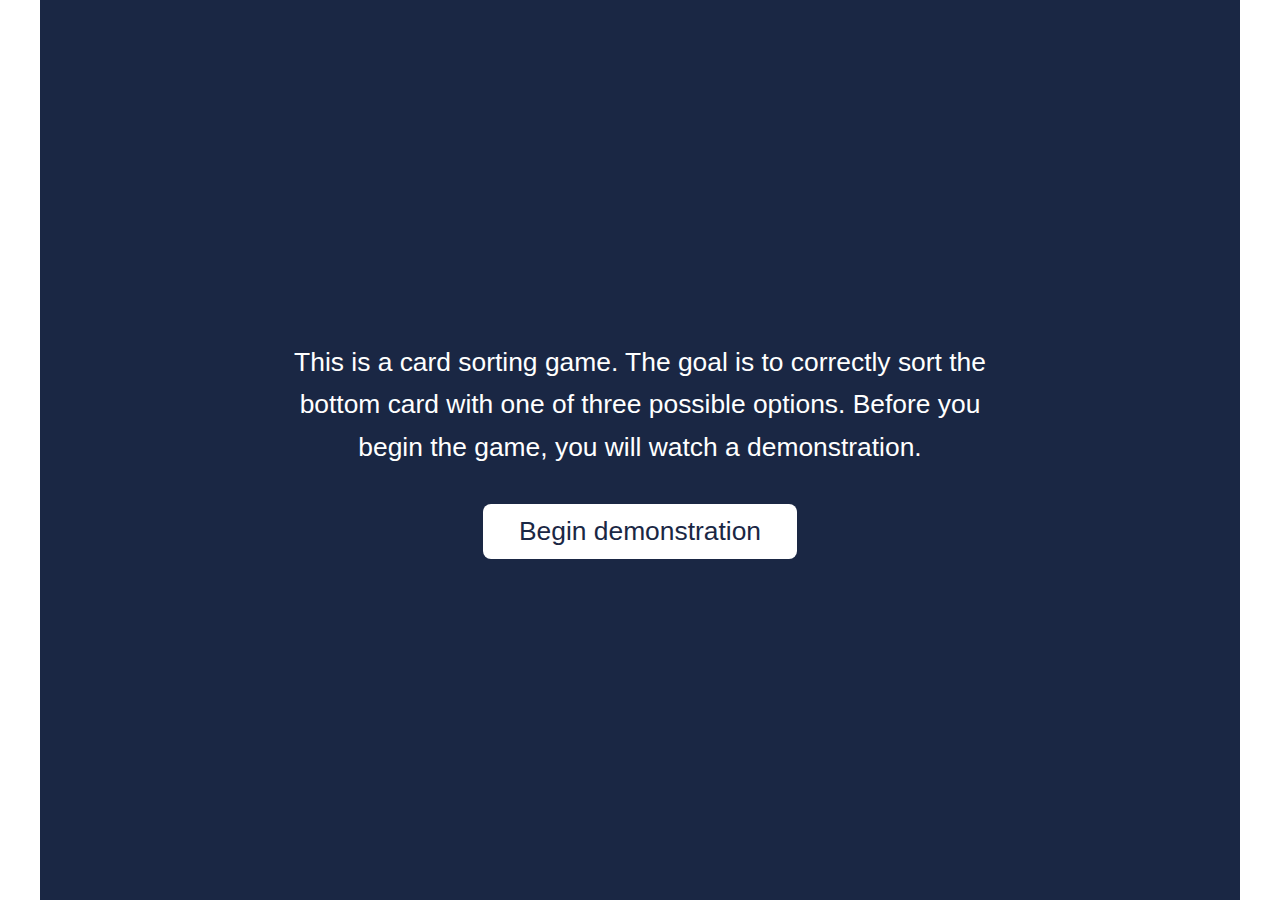
<file: codebase/index.html>
<!DOCTYPE html>
<html lang="en">
<head>
    <meta charset="UTF-8">
    <meta name="viewport" content="width=device-width, initial-scale=1.0">
    <title>Card Sorting Game</title>
    <link rel="stylesheet" href="styles.css">
</head>
<body>
    <div class="game-area">

        <!-- Instruction overlay (visible at start; text set by app.js from config) -->
        <div id="instruction-overlay">
            <p class="instruction-text"></p>
            <button class="begin-btn">Begin demonstration</button>
        </div>

        <!-- Transition overlay (hidden until demo ends; text set by app.js) -->
        <div id="transition-overlay" style="display:none;">
            <p class="instruction-text"></p>
            <button class="begin-btn">Continue</button>
        </div>

        <!-- Transfer transition overlay (hidden until card sort ends; text set by app.js) -->
        <div id="transfer-transition-overlay" style="display:none;">
            <p class="instruction-text"></p>
            <button class="begin-btn">Continue</button>
        </div>

        <!-- Cards and overlays are generated dynamically by JS -->

    </div>

    <!-- Load order: config → shared helpers → trial logic → phase UIs → orchestrator -->
    <script src="config.js"></script>
    <script src="shared_ui.js"></script>
    <script src="trial_logic.js"></script>
    <script src="demo_ui.js"></script>
    <script src="card_sort_ui.js"></script>
    <script src="transfer_ui.js"></script>
    <script src="app.js"></script>
</body>
</html>
</file>
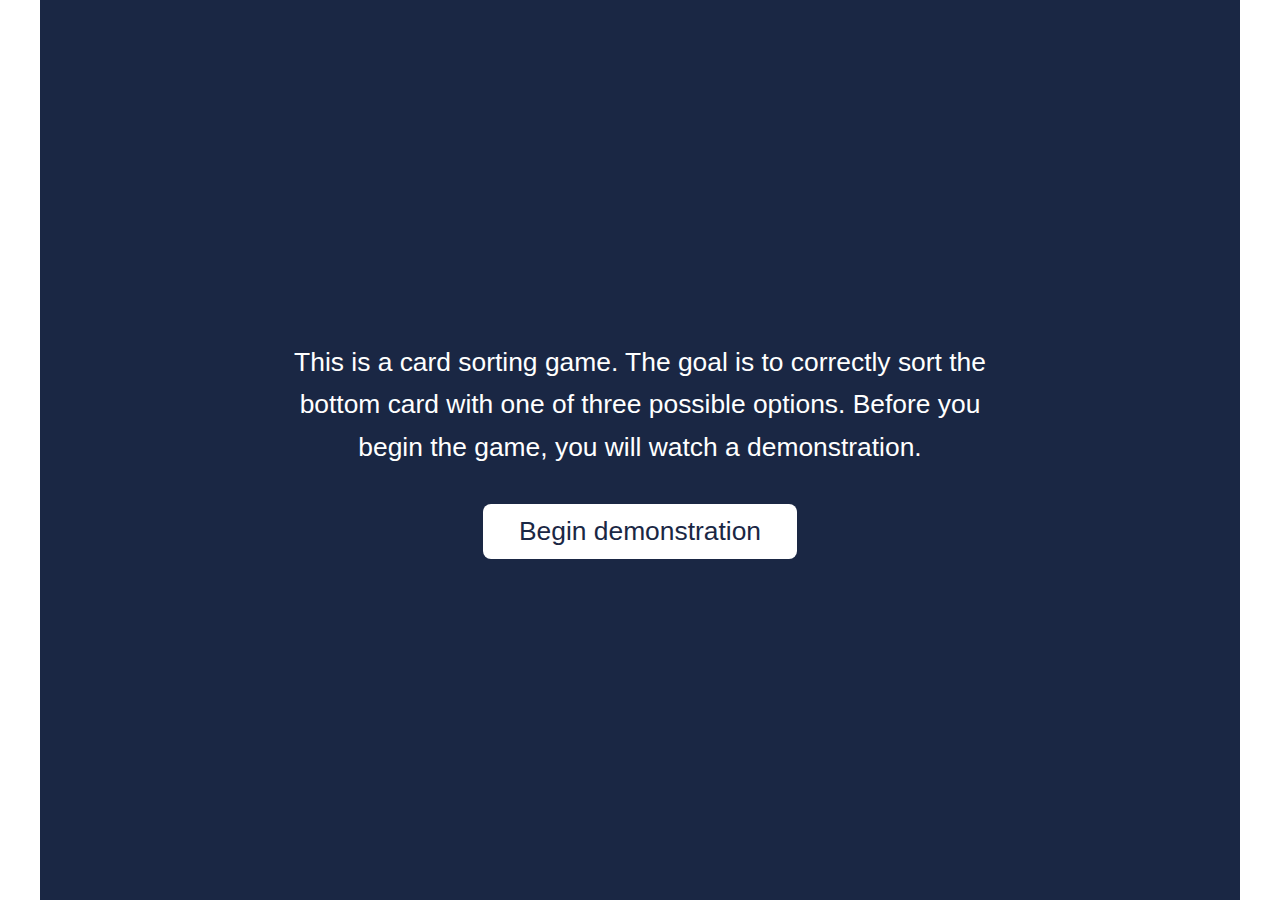
<file: demonstration_phase/index.html>
<!DOCTYPE html>
<html lang="en">
<head>
    <meta charset="UTF-8">
    <meta name="viewport" content="width=device-width, initial-scale=1.0">
    <title>Card Sorting Game</title>
    <link rel="stylesheet" href="styles.css">
</head>
<body>
    <div class="game-area">

        <!-- Instruction overlay (visible at start) -->
        <div id="instruction-overlay">
            <p class="instruction-text">
                This is a card sorting game. The goal is to correctly sort the
                bottom card with one of three possible options. Before you begin
                the game, you will watch a demonstration.
            </p>
            <button class="begin-btn">Begin demonstration</button>
        </div>

        <!-- Transition overlay (hidden until demo ends) -->
        <div id="transition-overlay" style="display:none;">
            <p class="instruction-text">
                Now its your turn! Click the correct card match for the card
                at the bottom.
            </p>
            <button class="begin-btn">Continue</button>
        </div>

        <!-- Transfer transition overlay (hidden until card sort ends) -->
        <div id="transfer-transition-overlay" style="display:none;">
            <p class="instruction-text">
                New Task! Now, you will see three cards. 
                Your task is to move the correct card into the leftmost position. 
                Once you have arranged the cards,
                click the "Submit Order" button.
            </p>
            <button class="begin-btn">Continue</button>
        </div>

        <!-- Cards and overlays are generated dynamically by JS -->

    </div>

    <!-- Load order: config → shared helpers → trial logic → phase UIs → orchestrator -->
    <script src="config.js"></script>
    <script src="shared_ui.js"></script>
    <script src="trial_logic.js"></script>
    <script src="demo_ui.js"></script>
    <script src="card_sort_ui.js"></script>
    <script src="transfer_ui.js"></script>
    <script src="app.js"></script>
</body>
</html>
</file>
<file: codebase/styles.css>
/* ============================================================
   Card Sorting Demo – Demonstration Phase
   Static layout & card appearance
   ============================================================ */

*, *::before, *::after {
    margin: 0;
    padding: 0;
    box-sizing: border-box;
}

/* --- Design tokens --- */
:root {
    --bg-navy:           #1a2744;
    --card-bg:           #ffffff;
    --card-border-color: transparent;
    --card-border-width: 0px;
    --card-radius:       12px;
    --card-width:        13%;

    --color-red:   #ef4444;
    --color-blue:  #4a8ce8;
    --color-green: #2ecc71;
}

html, body {
    width: 100%;
    height: 100%;
    overflow: hidden;
    background: #ffffff;
    display: flex;
    align-items: center;
    justify-content: center;
}

/* === Fixed 4:3 game area, letterboxed within viewport === */

.game-area {
    position: relative;
    aspect-ratio: 4 / 3;
    background: var(--bg-navy);

    /*  Fill as much of the viewport as possible while staying 4:3.
        At wide screens height is the limit; at tall screens width is.  */
    width:  min(100vw, calc(100vh * 4 / 3));
    height: min(100vh, calc(100vw * 3 / 4));

    /* Allow cqw units inside for proportional sizing */
    container-type: inline-size;
}

/* === Card base === */

.card {
    position: absolute;
    width: var(--card-width);
    aspect-ratio: 3 / 4;
    background: var(--card-bg);
    border: var(--card-border-width) solid var(--card-border-color);
    border-radius: var(--card-radius);
    display: flex;
    align-items: center;
    justify-content: center;
}

/* === Fixed slot positions (percentage of game area) === */

.choice-slot-0    { left: 38%;   top: 14.5%; }
.choice-slot-1    { left: 59.5%; top: 14.5%; }
.choice-slot-2    { left: 81%;   top: 14.5%; }
.incidental-slot  { left: 22%;   top: 14.5%; }   /* left of slot 0, used by teleport */
.stimulus-slot    { left: 6%;    top: 62.5%; }

/* === Shape container inside each card === */

.shapes {
    display: flex;
    flex-direction: column;
    align-items: center;
    gap: 0.6cqw;
    width: 78%;
}

.shape-row {
    display: flex;
    justify-content: center;
    gap: 0.8cqw;
    width: 100%;
}

/* Individual SVG shape element */
.shape {
    display: block;
    height: auto;
}

/* Shape size varies by count to match reference proportions */
.count-1 .shape { width: 55%; }
.count-2 .shape { width: 42%; }
.count-3 .shape { width: 38%; }

/* === Pedagogical glow (used during demo incidental slide) === */

.card.pedagogical-glow {
    box-shadow: 0 0 18px 6px rgba(255, 215, 0, 0.85);
    z-index: 10;
}

/* === Shape fill colours (set on the card, inherited by SVG children) === */

.color-red   polygon,
.color-red   circle  { fill: var(--color-red); }

.color-blue  polygon,
.color-blue  circle  { fill: var(--color-blue); }

.color-green polygon,
.color-green circle  { fill: var(--color-green); }

/* === Persistent rule label (above choice cards during trials) === */

#rule-label {
    position: absolute;
    /* Horizontally centred over the choice card row (38% … 94%) → midpoint 66% */
    left: 66%;
    transform: translateX(-50%);
    top: 5%;
    z-index: 10;
    color: #ffffff;
    font-family: -apple-system, BlinkMacSystemFont, 'Segoe UI', sans-serif;
    font-size: 2.2cqw;
    text-align: center;
    white-space: nowrap;
}

/* === Instruction overlay === */

#instruction-overlay {
    position: absolute;
    inset: 0;
    display: flex;
    flex-direction: column;
    align-items: center;
    justify-content: center;
    z-index: 10;
}

.instruction-text {
    color: #ffffff;
    font-family: -apple-system, BlinkMacSystemFont, 'Segoe UI', sans-serif;
    font-size: 2.2cqw;
    text-align: center;
    line-height: 1.6;
    max-width: 60%;
}

.begin-btn {
    margin-top: 3cqw;
    padding: 1cqw 3cqw;
    font-size: 2.2cqw;
    font-family: -apple-system, BlinkMacSystemFont, 'Segoe UI', sans-serif;
    background: #ffffff;
    color: var(--bg-navy);
    border: none;
    border-radius: 8px;
    cursor: pointer;
}

.begin-btn:hover {
    background: #e5e7eb;
}

/* === Transition overlay (same pattern as instruction overlay) === */

#transition-overlay {
    position: absolute;
    inset: 0;
    display: flex;
    flex-direction: column;
    align-items: center;
    justify-content: center;
    z-index: 10;
}

/* === Done overlay === */

#done-overlay {
    position: absolute;
    inset: 0;
    display: flex;
    flex-direction: column;
    align-items: center;
    justify-content: center;
    z-index: 10;
}

/* === Card Sort Phase — interactive cards === */

.card.clickable {
    cursor: pointer;
}

.card.clickable:hover {
    outline: 3px solid rgba(255, 255, 255, 0.4);
    outline-offset: 2px;
}

/* Feedback outlines */
.card.card-correct {
    outline: 5px solid #22c55e;
    outline-offset: 2px;
}

.card.card-incorrect {
    outline: 5px solid #ef4444;
    outline-offset: 2px;
}

/* Feedback icon (checkmark / X) centered on the card */
.feedback-icon {
    position: absolute;
    inset: 0;
    display: flex;
    align-items: center;
    justify-content: center;
    font-size: 5cqw;
    font-weight: bold;
    pointer-events: none;
    z-index: 5;
}

.card-correct .feedback-icon {
    color: #22c55e;
}

.card-incorrect .feedback-icon {
    color: #ef4444;
}

/* ============================================================
   Transfer Phase
   ============================================================ */

/* --- Transfer transition overlay (same pattern as others) --- */

#transfer-transition-overlay {
    position: absolute;
    inset: 0;
    display: flex;
    flex-direction: column;
    align-items: center;
    justify-content: center;
    z-index: 10;
}

/* --- Centered card slots for the transfer phase --- */

.transfer-slot-0 { left: 22%;   top: 35%; }
.transfer-slot-1 { left: 43.5%; top: 35%; }
.transfer-slot-2 { left: 65%;   top: 35%; }

/* --- Persistent instruction label above transfer cards --- */

#transfer-label {
    position: absolute;
    left: 50%;
    transform: translateX(-50%);
    top: 22%;
    z-index: 10;
    color: #ffffff;
    font-family: -apple-system, BlinkMacSystemFont, 'Segoe UI', sans-serif;
    font-size: 2.2cqw;
    text-align: center;
    white-space: nowrap;
}

/* --- Drag visual states --- */

.card.draggable {
    cursor: grab;
    user-select: none;
    touch-action: none;
}

.card.dragging {
    cursor: grabbing;
    z-index: 20;
    opacity: 0.85;
}

/* --- Submit button --- */

#submit-btn {
    position: absolute;
    left: 50%;
    transform: translateX(-50%);
    top: 75%;
    padding: 1cqw 3cqw;
    font-size: 2cqw;
    font-family: -apple-system, BlinkMacSystemFont, 'Segoe UI', sans-serif;
    background: #ffffff;
    color: var(--bg-navy);
    border: none;
    border-radius: 8px;
    cursor: pointer;
    z-index: 5;
}

#submit-btn:hover:not(:disabled) {
    background: #e5e7eb;
}

#submit-btn:disabled {
    opacity: 0.5;
    cursor: default;
}

/* ============================================================
   Results display (done screen)
   ============================================================ */

.results-table {
    margin-top: 2cqw;
    border-collapse: collapse;
    color: #ffffff;
    font-family: -apple-system, BlinkMacSystemFont, 'Segoe UI', sans-serif;
    font-size: 1.6cqw;
}

.results-table td {
    padding: 0.4cqw 1.2cqw;
}

.results-table td:first-child {
    text-align: right;
    opacity: 0.8;
}

.results-table td:last-child {
    text-align: left;
    font-weight: 600;
}

#download-csv-btn {
    margin-top: 2.5cqw;
    padding: 1cqw 3cqw;
    font-size: 1.8cqw;
    font-family: -apple-system, BlinkMacSystemFont, 'Segoe UI', sans-serif;
    background: #ffffff;
    color: var(--bg-navy);
    border: none;
    border-radius: 8px;
    cursor: pointer;
}

#download-csv-btn:hover {
    background: #e5e7eb;
}
</file>
<file: demonstration_phase/styles.css>
/* ============================================================
   Card Sorting Demo – Demonstration Phase
   Static layout & card appearance
   ============================================================ */

*, *::before, *::after {
    margin: 0;
    padding: 0;
    box-sizing: border-box;
}

/* --- Design tokens --- */
:root {
    --bg-navy:           #1a2744;
    --card-bg:           #ffffff;
    --card-border-color: transparent;
    --card-border-width: 0px;
    --card-radius:       12px;
    --card-width:        13%;

    --color-red:   #ef4444;
    --color-blue:  #4a8ce8;
    --color-green: #2ecc71;
}

html, body {
    width: 100%;
    height: 100%;
    overflow: hidden;
    background: #ffffff;
    display: flex;
    align-items: center;
    justify-content: center;
}

/* === Fixed 4:3 game area, letterboxed within viewport === */

.game-area {
    position: relative;
    aspect-ratio: 4 / 3;
    background: var(--bg-navy);

    /*  Fill as much of the viewport as possible while staying 4:3.
        At wide screens height is the limit; at tall screens width is.  */
    width:  min(100vw, calc(100vh * 4 / 3));
    height: min(100vh, calc(100vw * 3 / 4));

    /* Allow cqw units inside for proportional sizing */
    container-type: inline-size;
}

/* === Card base === */

.card {
    position: absolute;
    width: var(--card-width);
    aspect-ratio: 3 / 4;
    background: var(--card-bg);
    border: var(--card-border-width) solid var(--card-border-color);
    border-radius: var(--card-radius);
    display: flex;
    align-items: center;
    justify-content: center;
}

/* === Fixed slot positions (percentage of game area) === */

.choice-slot-0    { left: 38%;   top: 14.5%; }
.choice-slot-1    { left: 59.5%; top: 14.5%; }
.choice-slot-2    { left: 81%;   top: 14.5%; }
.incidental-slot  { left: 22%;   top: 14.5%; }   /* left of slot 0, used by teleport */
.stimulus-slot    { left: 6%;    top: 62.5%; }

/* === Shape container inside each card === */

.shapes {
    display: flex;
    flex-direction: column;
    align-items: center;
    gap: 0.6cqw;
    width: 78%;
}

.shape-row {
    display: flex;
    justify-content: center;
    gap: 0.8cqw;
    width: 100%;
}

/* Individual SVG shape element */
.shape {
    display: block;
    height: auto;
}

/* Shape size varies by count to match reference proportions */
.count-1 .shape { width: 55%; }
.count-2 .shape { width: 42%; }
.count-3 .shape { width: 38%; }

/* === Shape fill colours (set on the card, inherited by SVG children) === */

.color-red   polygon,
.color-red   circle  { fill: var(--color-red); }

.color-blue  polygon,
.color-blue  circle  { fill: var(--color-blue); }

.color-green polygon,
.color-green circle  { fill: var(--color-green); }

/* === Persistent rule label (above choice cards during trials) === */

#rule-label {
    position: absolute;
    /* Horizontally centred over the choice card row (38% … 94%) → midpoint 66% */
    left: 66%;
    transform: translateX(-50%);
    top: 5%;
    z-index: 10;
    color: #ffffff;
    font-family: -apple-system, BlinkMacSystemFont, 'Segoe UI', sans-serif;
    font-size: 2.2cqw;
    text-align: center;
    white-space: nowrap;
}

/* === Instruction overlay === */

#instruction-overlay {
    position: absolute;
    inset: 0;
    display: flex;
    flex-direction: column;
    align-items: center;
    justify-content: center;
    z-index: 10;
}

.instruction-text {
    color: #ffffff;
    font-family: -apple-system, BlinkMacSystemFont, 'Segoe UI', sans-serif;
    font-size: 2.2cqw;
    text-align: center;
    line-height: 1.6;
    max-width: 60%;
}

.begin-btn {
    margin-top: 3cqw;
    padding: 1cqw 3cqw;
    font-size: 2.2cqw;
    font-family: -apple-system, BlinkMacSystemFont, 'Segoe UI', sans-serif;
    background: #ffffff;
    color: var(--bg-navy);
    border: none;
    border-radius: 8px;
    cursor: pointer;
}

.begin-btn:hover {
    background: #e5e7eb;
}

/* === Transition overlay (same pattern as instruction overlay) === */

#transition-overlay {
    position: absolute;
    inset: 0;
    display: flex;
    flex-direction: column;
    align-items: center;
    justify-content: center;
    z-index: 10;
}

/* === Done overlay === */

#done-overlay {
    position: absolute;
    inset: 0;
    display: flex;
    flex-direction: column;
    align-items: center;
    justify-content: center;
    z-index: 10;
}

/* === Card Sort Phase — interactive cards === */

.card.clickable {
    cursor: pointer;
}

.card.clickable:hover {
    outline: 3px solid rgba(255, 255, 255, 0.4);
    outline-offset: 2px;
}

/* Feedback outlines */
.card.card-correct {
    outline: 5px solid #22c55e;
    outline-offset: 2px;
}

.card.card-incorrect {
    outline: 5px solid #ef4444;
    outline-offset: 2px;
}

/* Feedback icon (checkmark / X) centered on the card */
.feedback-icon {
    position: absolute;
    inset: 0;
    display: flex;
    align-items: center;
    justify-content: center;
    font-size: 5cqw;
    font-weight: bold;
    pointer-events: none;
    z-index: 5;
}

.card-correct .feedback-icon {
    color: #22c55e;
}

.card-incorrect .feedback-icon {
    color: #ef4444;
}

/* ============================================================
   Transfer Phase
   ============================================================ */

/* --- Transfer transition overlay (same pattern as others) --- */

#transfer-transition-overlay {
    position: absolute;
    inset: 0;
    display: flex;
    flex-direction: column;
    align-items: center;
    justify-content: center;
    z-index: 10;
}

/* --- Centered card slots for the transfer phase --- */

.transfer-slot-0 { left: 22%;   top: 35%; }
.transfer-slot-1 { left: 43.5%; top: 35%; }
.transfer-slot-2 { left: 65%;   top: 35%; }

/* --- Persistent instruction label above transfer cards --- */

#transfer-label {
    position: absolute;
    left: 50%;
    transform: translateX(-50%);
    top: 22%;
    z-index: 10;
    color: #ffffff;
    font-family: -apple-system, BlinkMacSystemFont, 'Segoe UI', sans-serif;
    font-size: 2.2cqw;
    text-align: center;
    white-space: nowrap;
}

/* --- Drag visual states --- */

.card.draggable {
    cursor: grab;
    user-select: none;
    touch-action: none;
}

.card.dragging {
    cursor: grabbing;
    z-index: 20;
    opacity: 0.85;
}

/* --- Submit button --- */

#submit-btn {
    position: absolute;
    left: 50%;
    transform: translateX(-50%);
    top: 75%;
    padding: 1cqw 3cqw;
    font-size: 2cqw;
    font-family: -apple-system, BlinkMacSystemFont, 'Segoe UI', sans-serif;
    background: #ffffff;
    color: var(--bg-navy);
    border: none;
    border-radius: 8px;
    cursor: pointer;
    z-index: 5;
}

#submit-btn:hover:not(:disabled) {
    background: #e5e7eb;
}

#submit-btn:disabled {
    opacity: 0.5;
    cursor: default;
}
</file>
